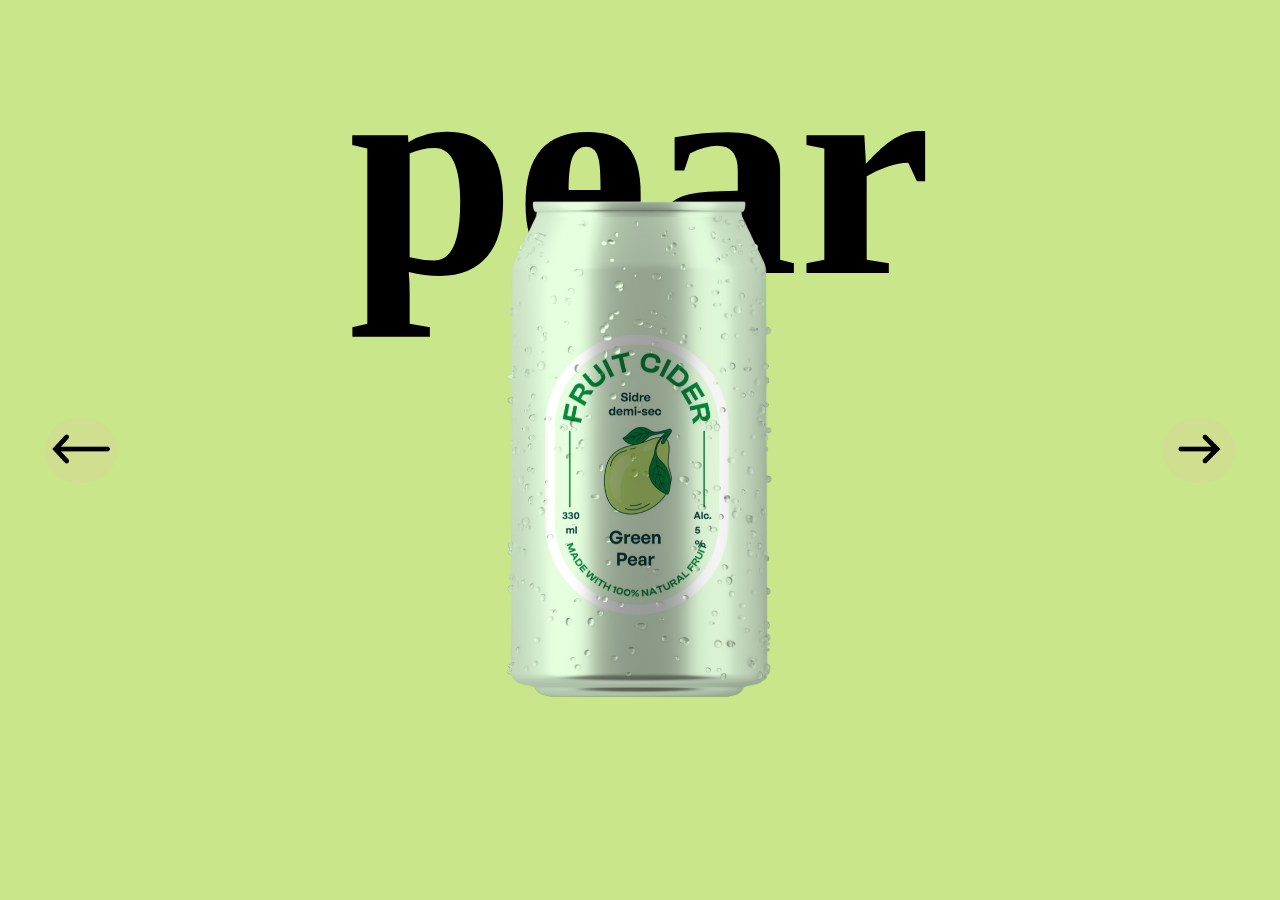
<file: index.html>
<!DOCTYPE html>
<html lang="en">
<head>
    <meta charset="UTF-8">
    <meta name="viewport" content="width=device-width, initial-scale=1.0">
    <title>Frutas</title>
    <link rel="stylesheet" href="./styles.css">
</head>
<body>
        <button id="decrease"><img class="btn" src="./images/izq.png" alt=""> </button>

        
        
    
    <div class="soda">
        <img src="./images/soda.svg" class="main" alt="">
        <img src="./images/frutas.jpeg" class="labels" alt="">
    </div>
    <section>
        <article class="pear"><h2>pear</h2></article>
        <article class="apple"><h2>apple</h2></article>
        <article class="exotic"><h2>exotic</h2></article>
    </section>
    <section class="palabras">
        <article class="a"><h2></h2></article>
        <article class="b"><h2></h2></article>
        <article class="c"><h2></h2></article>
    </section>
    <button id="increase"><img class="btn" src="./images/der.png" alt=""></button>
    <script src="./script.js"></script>
</body>
</html>
</file>
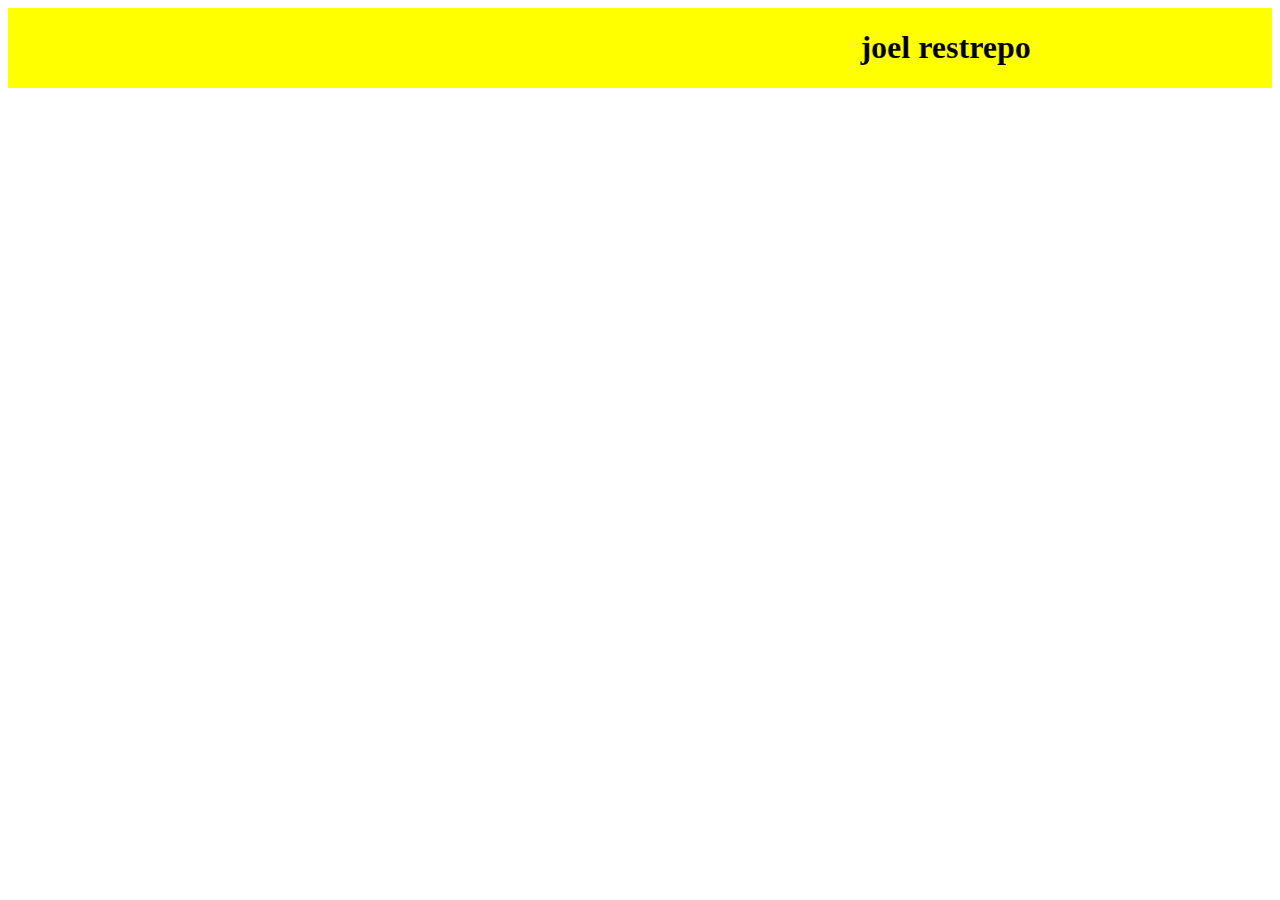
<file: ee.html>
<!DOCTYPE html>
<html lang="en">
<head>
    <meta charset="UTF-8">
    <meta name="viewport" content="width=, initial-scale=1.0">
    <title>Document</title>
</head>
<body>
    <marquee behavior="alternate" direction="" scrollamount="30" bgcolor="yellow"> <h1>joel restrepo</h1></marquee>
    
</body>
</html>
</file>
<file: styles.css>
body {
    margin: 0;
    height: 100vh;
    display: flex;
    align-items: center;
    justify-content: space-between;
    --position: 0;
    padding-left: 45px;
    padding-right: 45px;
}

.controls {
    margin-bottom: 20px;
}

.soda {
    width: 275px;
    display: grid;
}

.soda > * {
    width: 275px;
    height: 100%;
    grid-column: 1;
    grid-row: 1;
}

.soda .labels {
    mask: url(./images/soda.svg);
    object-fit: cover;
    mask-size: cover;
    mix-blend-mode: multiply;
    object-position: calc(-275px * var(--position)) 0px;
    transition: object-position 0.7s;
}

section {
    display: flex;
    position: fixed;
    z-index: -1;
    left: calc(-100vw * var(--position));
    transition: left 0.7s;
}

section > * {
    height: 100vh;
    width: 100vw;
}

.pear {
    background-color: #c9e78a;
}

.apple {
    background-color: #ffb2b2;
}

.exotic {
    background-color: #9c96f6;
}

h2 {
    display: flex;
    justify-content: center;
    align-items: center;
    font-size: 300px;
    padding: 0;
    margin: 0;
}

@keyframes nom {
    0% {
        transform: translateY(-100%);
        opacity: 0;
    }
    100% {
        transform: translateY(0);
        opacity: 1;
    }
}


button{
    border-radius: 100px;
    border: none;

    background-color: rgba(223, 203, 154, 0.3);

}

.btn{
    width: 60px;
}
</file>
